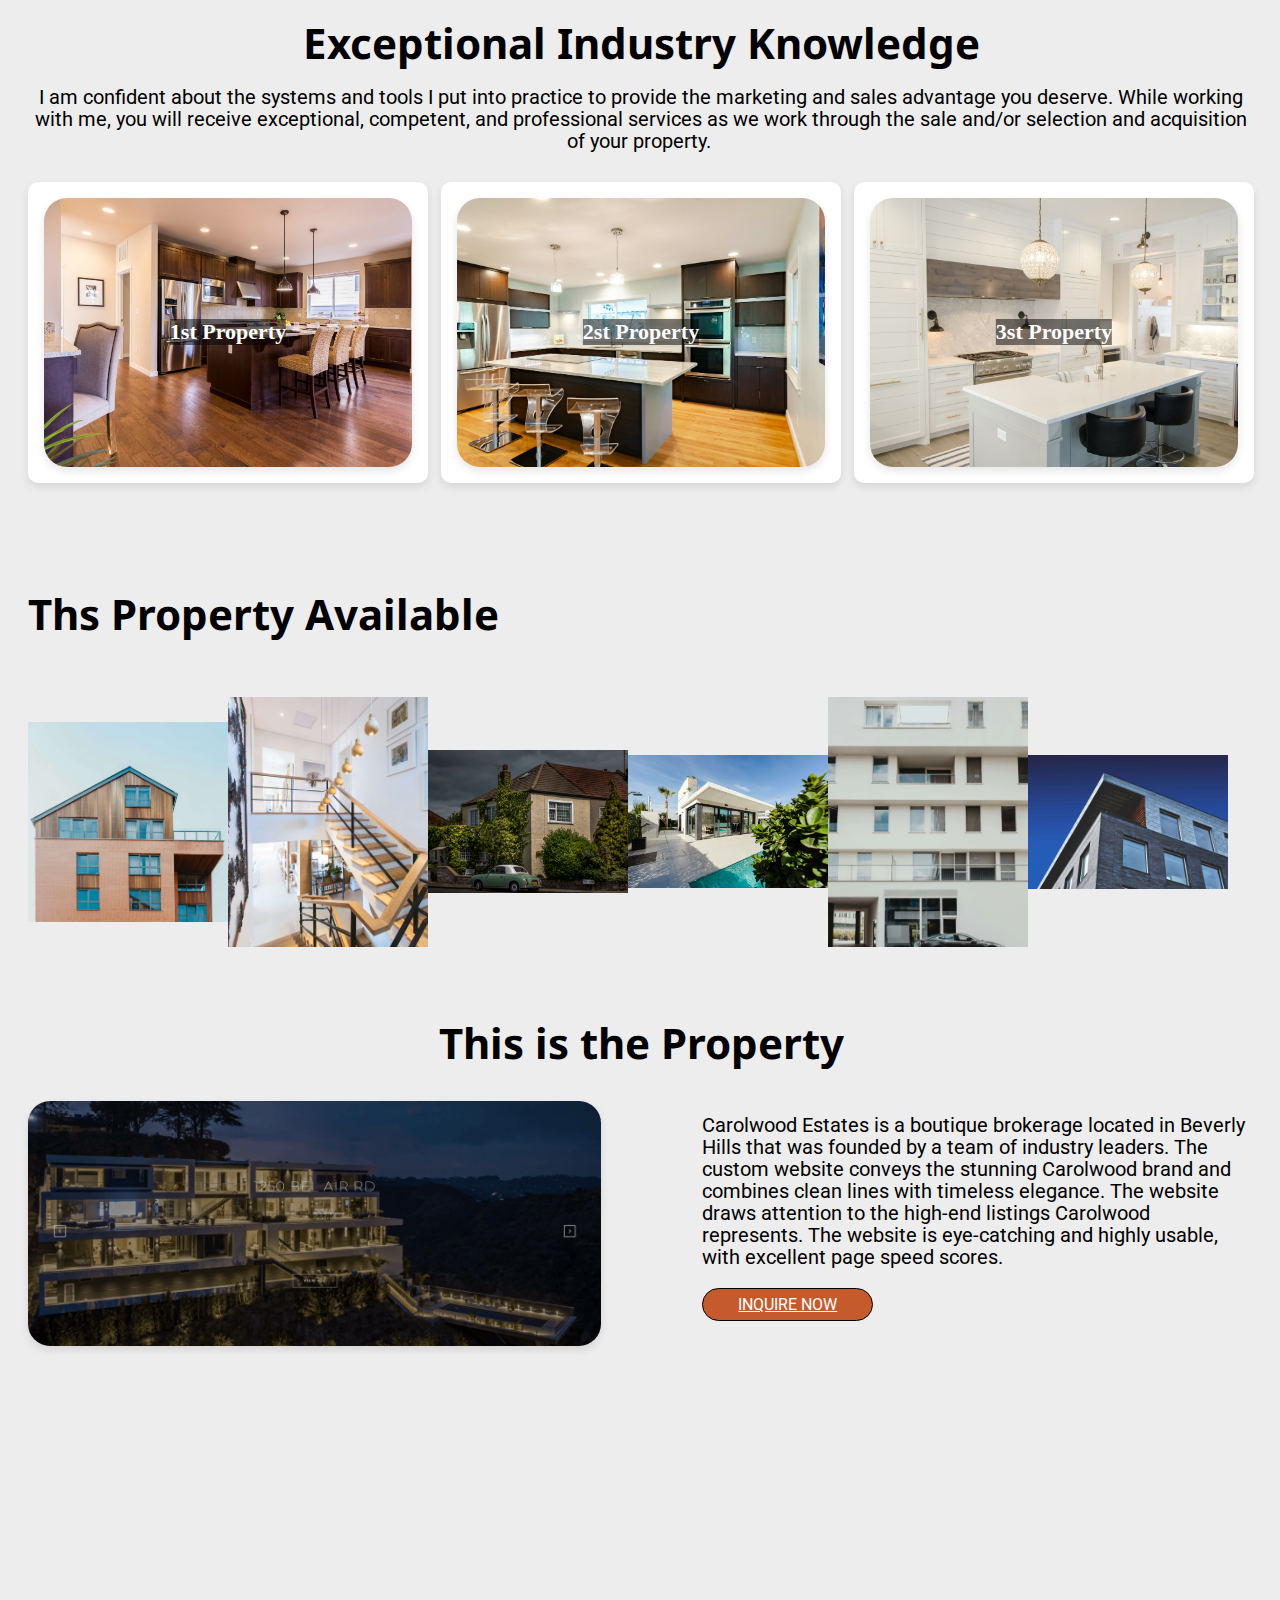
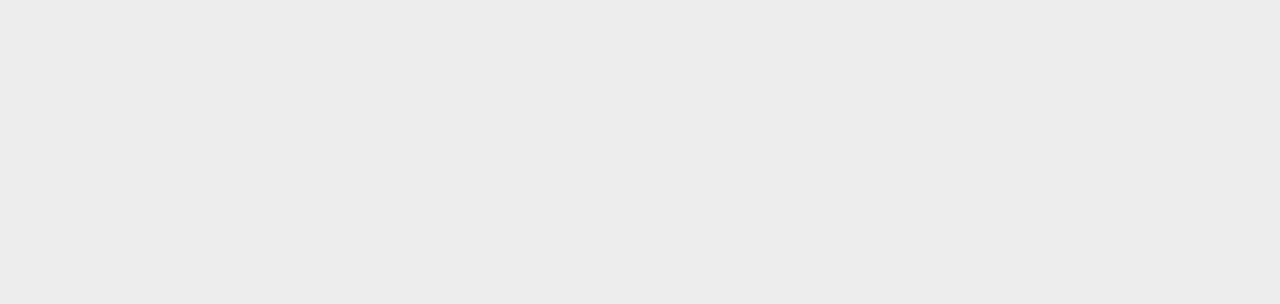
<file: inquire.html>
<!DOCTYPE html>
<html lang="en">

<head>
    <meta charset="UTF-8">
    <meta name="viewport" content="width=device-width, initial-scale=1.0">
    <title>Adora</title>
    <link rel="icon" type="image/" href="/favicon.ico">

    <link rel="stylesheet" href="/css/index.css">
    <link rel="stylesheet" href="/css/Inquire.css">

    <!-- this is css of the owl -->
    <link rel="stylesheet" href="https://cdnjs.cloudflare.com/ajax/libs/OwlCarousel2/2.3.4/assets/owl.carousel.min.css"
        integrity="sha512-tS3S5qG0BlhnQROyJXvNjeEM4UpMXHrQfTGmbQ1gKmelCxlSEBUaxhRBj/EFTzpbP4RVSrpEikbmdJobCvhE3g=="
        crossorigin="anonymous" referrerpolicy="no-referrer" />
    <link rel="stylesheet"
        href="https://cdnjs.cloudflare.com/ajax/libs/OwlCarousel2/2.3.4/assets/owl.theme.default.min.css"
        integrity="sha512-sMXtMNL1zRzolHYKEujM2AqCLUR9F2C4/05cdbxjjLSRvMQIciEPCQZo++nk7go3BtSuK9kfa/s+a4f4i5pLkw=="
        crossorigin="anonymous" referrerpolicy="no-referrer" />

    <!-- Fany box  -->

    <link rel="stylesheet" href="https://cdn.jsdelivr.net/npm/@fancyapps/ui@5.0/dist/fancybox/fancybox.css" />



    <style>
        .owl-carousel { display: block; width: 100%; z-index: 1; }
        .owl-item { height: 300px; width: 200px; display: flex; align-items: center; justify-content: center; overflow: hidden; }
        .owl-item img { max-width: 100%; max-height: 100%; object-fit: contain; }
        .owl-carousel .owl-item img { object-fit: cover; max-height: 250px; }
        .owl-next, .owl-prev { width: 22px; height: 40px; margin-top: -49px; position: absolute; top: 50%; background-color: antiquewhite; }
        .owl-prev { left: 10px; }
        .owl-next { right: 10px; }
        .owl-carousel .owl-nav button.owl-next,
        .owl-carousel .owl-nav button.owl-prev,
        .owl-carousel button.owl-dot { background-color: aliceblue; height: 40px; }
    </style>



</head>





<body>



    <section class="Exceptional">
        <div class="container">
            <div class="center">
                <h2 class="main-text Industry "><span class="highlight">Exceptional</span> Industry Knowledge</h2>
                <p class="pera About ">I am confident about the systems and tools I put into practice to provide the
                    marketing and sales advantage you deserve. While working with me, you will receive exceptional,
                    competent, and professional services as we work through the sale and/or selection and acquisition of
                    your property.&nbsp;</p>

            </div>
        </div>
    </section>

    <section class="is-section">
        <div class="container">
            <div class="row card-container">

                <div class="col card">
                    <div class="col-image card-image">
                        <img src="/images/sec-five.jpg" alt="" srcset="">
                        <div class="centered-text">1st Property</div>
                    </div>
                </div>

                <div class="col card">
                    <div class="col-image card-image">
                        <img src="/images/sec-two.jpg" alt="">
                        <div class="centered-text">2st Property</div>
                    </div>
                </div>

                <div class="col card">
                    <div class="col-image card-image">
                        <img src="/images/sec-one.jpg" alt="" srcset="">
                        <div class="centered-text">3st Property</div>
                    </div>
                </div>
            </div>


        </div>


    </section>


    <section class="is-section">
        <div class="container">

            <div class="cont">

                <h2 class="main-text get">Ths Property Available</h2>

                <div id="owl-carousel" class="owl-carousel">

                    <div class="owl-stage-outer">
                        <div class="owl-stage">
                            <div class="owl-item active"><img alt="" src="/images/Property/one.jpg" loading="eager"></div>
                            <div class="owl-item"><img alt="" src="/images/Property/sec.jpg" loading="eager"></div>
                            <div class="owl-item"><img alt="" src="/images/Property/third.jpg" loading="eager"></div>
                            <div class="owl-item"><img alt="" src="/images/Property/4th.jpg" loading="eager"></div>
                            <div class="owl-item"><img alt="" src="/images/Property/fifth.jpg" loading="eager"></div>
                            <div class="owl-item"><img alt="" src="/images/Property/six.jpg" loading="eager"></div>
                        </div>
                    </div>

                </div>

            </div>


        </div>
    </section>


    <section class="sec-two sec-padding">
        <div class="container">
            <h2 class="main-text get center">This is the Property</h2>

            <!-- image-popup -->

            <div class="wrap">
                <a div class=" image-section" data-fancybox data-src="/images/compressed/carolwood-min.png"
                    data-caption="carolwood-min">
                    <img src="/images/compressed/carolwood-min.png" alt="" />
                </a>
                <div class="about-text">
                    <h3 class="pera respon">
                        Carolwood Estates is a boutique brokerage located in Beverly Hills that was founded by a team of
                        industry leaders. The custom website conveys the stunning Carolwood brand and combines clean
                        lines with timeless elegance. The website draws attention to the high-end listings Carolwood
                        represents. The website is eye-catching and highly usable, with excellent page speed scores.
                    </h3>
                    <div class="btn">
                        <a href="index.html"> inquire now </a>
                    </div>
                </div>
            </div>
        </div>
    </section>



    <section class="sec-two sec-padding">
        <div class="container">
            <iframe
                src="https://www.google.com/maps/embed?pb=!1m18!1m12!1m3!1d3671.413512191033!2d72.50554561053319!3d23.045296779070934!2m3!1f0!2f0!3f0!3m2!1i1024!2i768!4f13.1!3m3!1m2!1s0x395e85c76f357b5b%3A0x5a0843bc36c0840a!2sRivulet%20Digital%20%7C%20Website%20Development%20Company%20in%20Ahmedabad!5e0!3m2!1sen!2sin!4v1720778601287!5m2!1sen!2sin"
                width="600" height="450" style="border:0;" allowfullscreen="" loading="lazy"
                referrerpolicy="no-referrer-when-downgrade"></iframe>
        </div>
    </section>


    


    <!-- Jquery link -->
    <script src="https://cdnjs.cloudflare.com/ajax/libs/jquery/3.7.1/jquery.min.js"
        integrity="sha512-v2CJ7UaYy4JwqLDIrZUI/4hqeoQieOmAZNXBeQyjo21dadnwR+8ZaIJVT8EE2iyI61OV8e6M8PP2/4hpQINQ/g=="
        crossorigin="anonymous" referrerpolicy="no-referrer"></script>

    <!-- Owl link for the  -->
    <script src="https://cdnjs.cloudflare.com/ajax/libs/OwlCarousel2/2.3.4/owl.carousel.min.js"
        integrity="sha512-bPs7Ae6pVvhOSiIcyUClR7/q2OAsRiovw4vAkX+zJbw3ShAeeqezq50RIIcIURq7Oa20rW2n2q+fyXBNcU9lrw=="
        crossorigin="anonymous" referrerpolicy="no-referrer"></script>
    <!-- Fancy box -->
    <script src="https://cdn.jsdelivr.net/npm/@fancyapps/ui@5.0/dist/fancybox/fancybox.umd.js"></script>

    <script>

        $(document).ready(function () {

            $('.owl-carousel').owlCarousel({
                loop: true,
                nav: true,
                items: 3,
                singleItem: true,
                autoplay: true, // Autoplay the carousel
                autoplayTimeout: 3000, // Autoplay interval
                autoplayHoverPause: true,// Pause on hover
                responsive: {
                    0: { nav: false, items: 1 },
                    321: { nav: false, items: 1 },
                    768: { nav: true, items: 2 },
                    992: { nav: true, items: 3 }
                }

            });

            Fancybox.bind('[data-fancybox]', {
                //
            });

        });



    </script>

</body>

</html>
</file>
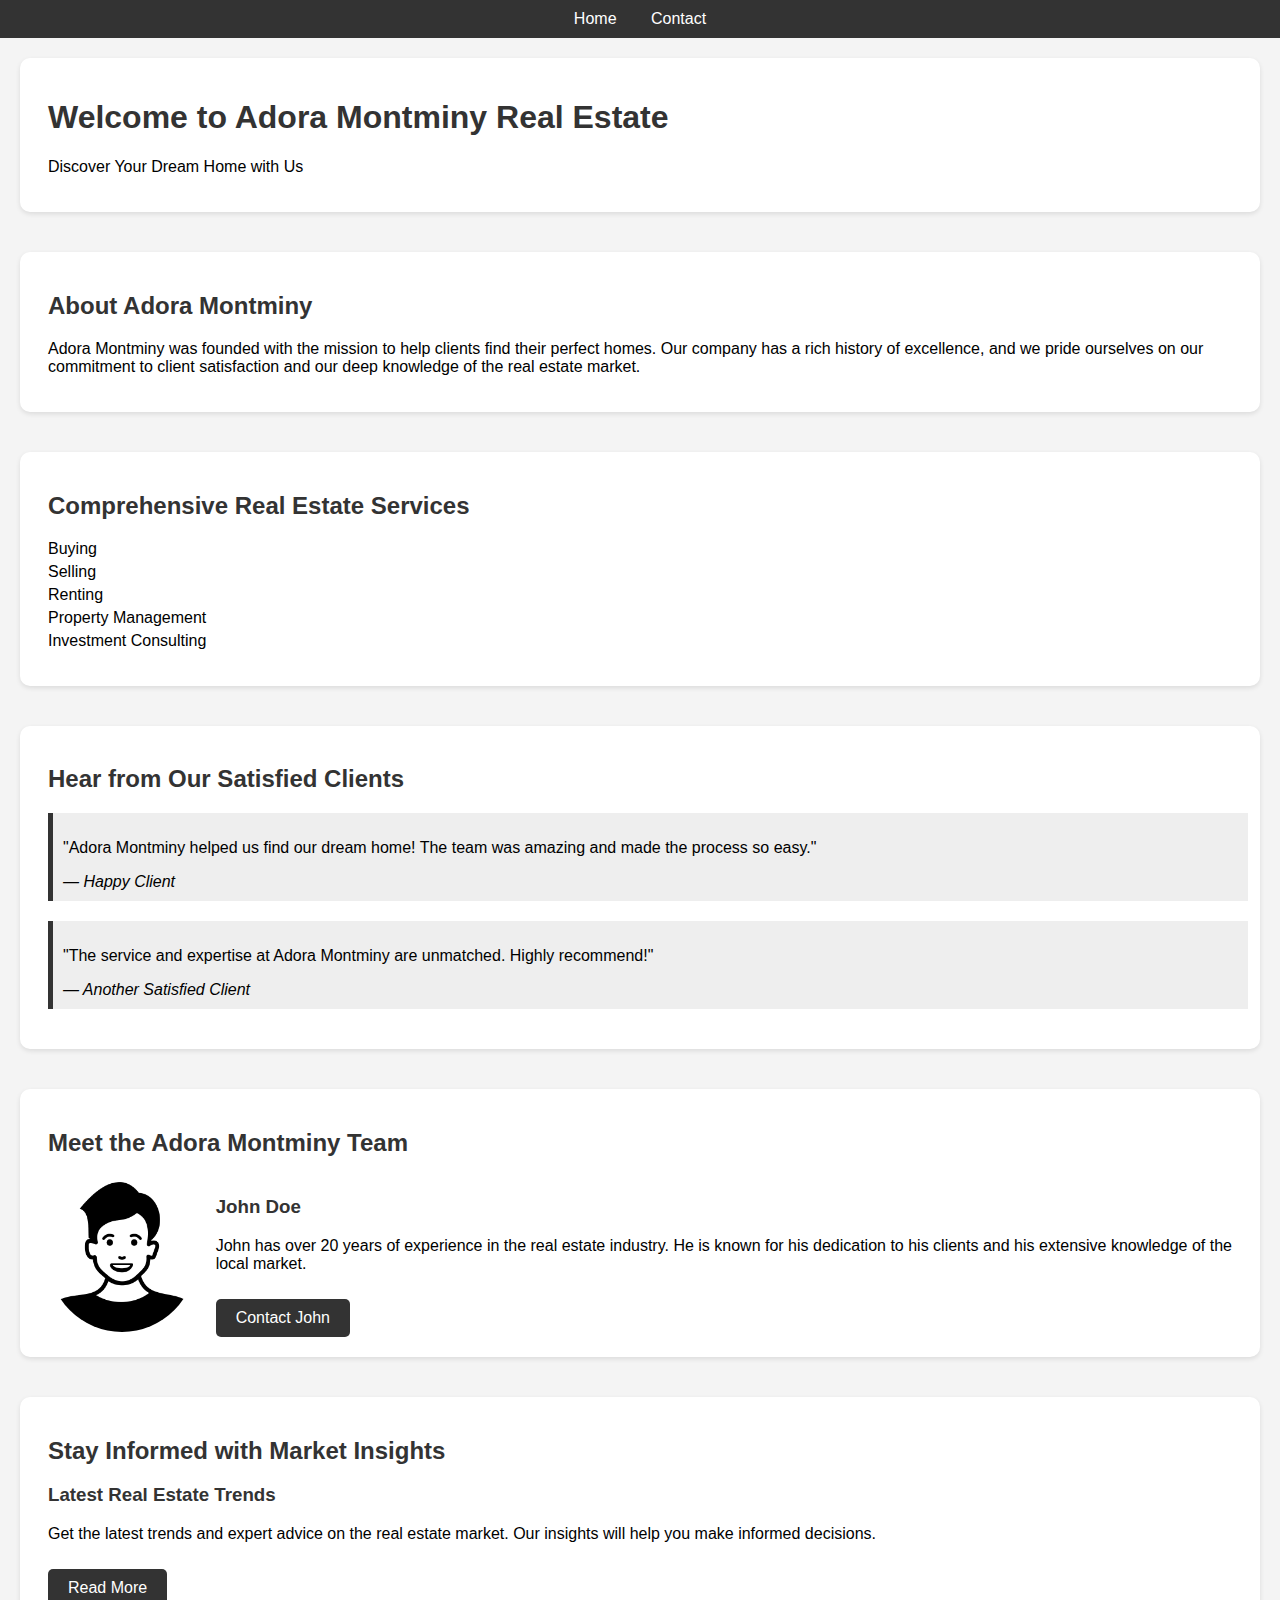
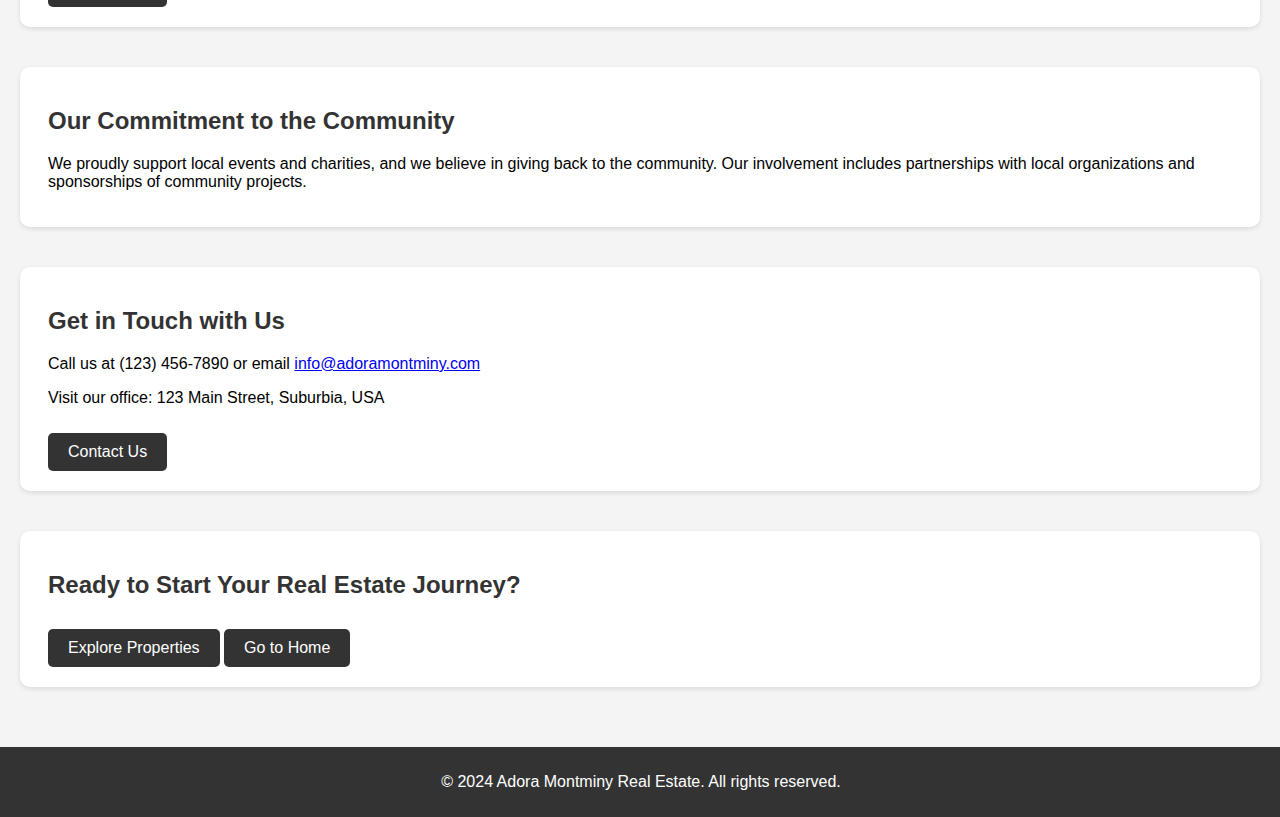
<file: Learn.html>
<!DOCTYPE html>
<html lang="en">
<head>
    <meta charset="UTF-8">
    <meta name="viewport" content="width=device-width, initial-scale=1.0">
    <title>Adora</title>
    <link rel="icon" type="image/" href="/favicon.ico">


    <link rel="stylesheet" href="/css/learn.css">

        <!-- this is css of the owl -->
        <link rel="stylesheet" href="https://cdnjs.cloudflare.com/ajax/libs/OwlCarousel2/2.3.4/assets/owl.carousel.min.css"
        integrity="sha512-tS3S5qG0BlhnQROyJXvNjeEM4UpMXHrQfTGmbQ1gKmelCxlSEBUaxhRBj/EFTzpbP4RVSrpEikbmdJobCvhE3g=="
        crossorigin="anonymous" referrerpolicy="no-referrer" />
    <link rel="stylesheet"
        href="https://cdnjs.cloudflare.com/ajax/libs/OwlCarousel2/2.3.4/assets/owl.theme.default.min.css"
        integrity="sha512-sMXtMNL1zRzolHYKEujM2AqCLUR9F2C4/05cdbxjjLSRvMQIciEPCQZo++nk7go3BtSuK9kfa/s+a4f4i5pLkw=="
        crossorigin="anonymous" referrerpolicy="no-referrer" />
</head>
<body>
    <header>
        <nav>
            <ul>
                <li><a href="index.html">Home</a></li>
                <li><a href="inquire.html">Contact</a></li>
            </ul>
        </nav>
    </header>
    <main>
        <section class="intro">
            <div class="container">
            <h1>Welcome to Adora Montminy Real Estate</h1>
            <p>Discover Your Dream Home with Us</p>
  </div>
        </section>
        <section class="about">
            <div class="container"> 
            <h2>About Adora Montminy</h2>
            <p>Adora Montminy was founded with the mission to help clients find their perfect homes. Our company has a rich history of excellence, and we pride ourselves on our commitment to client satisfaction and our deep knowledge of the real estate market.</p>
     </div>
        </section>

        <section class="services">
            <div class="container">
            <h2>Comprehensive Real Estate Services</h2>
            <ul>
                <li>Buying</li>
                <li>Selling</li>
                <li>Renting</li>
                <li>Property Management</li>
                <li>Investment Consulting</li>
            </ul>

        </div>
        </section>

    
        <section class="testimonials">
            <div class="container">
            <h2>Hear from Our Satisfied Clients</h2>
            <blockquote>
                <p>"Adora Montminy helped us find our dream home! The team was amazing and made the process so easy."</p>
                <cite>— Happy Client</cite>
            </blockquote>
            <blockquote>
                <p>"The service and expertise at Adora Montminy are unmatched. Highly recommend!"</p>
                <cite>— Another Satisfied Client</cite>
            </blockquote>
        </div>
        </section>

        <section class="team">
            <div class="container"> 
            <h2>Meet the Adora Montminy Team</h2>
            <div class="agent-profile">
                <img src="/images/man-person-icon.png" alt="Agent John Doe">
                <div class="agent-details">
                    <h3>John Doe</h3>
                    <p>John has over 20 years of experience in the real estate industry. He is known for his dedication to his clients and his extensive knowledge of the local market.</p>
                    <a href="index.html" class="btn">Contact John</a>
                </div>
            </div>
        </div>
        </section>

        <section class="market-insights">
            <div class="container"> 
            <h2>Stay Informed with Market Insights</h2>
            <article>
                <h3>Latest Real Estate Trends</h3>
                <p>Get the latest trends and expert advice on the real estate market. Our insights will help you make informed decisions.</p>
                <a href="index.html" class="btn">Read More</a>
            </article>
        </div>
        </section>

        <section class="community">
            <div class="container"> 
            <h2>Our Commitment to the Community</h2>
            <p>We proudly support local events and charities, and we believe in giving back to the community. Our involvement includes partnerships with local organizations and sponsorships of community projects.</p>
        </div>
        </section>

        <section class="contact">
            <div class="container"> 
            <h2>Get in Touch with Us</h2>
            <p>Call us at (123) 456-7890 or email <a href="mailto:info@adoramontminy.com">info@adoramontminy.com</a></p>
            <p>Visit our office: 123 Main Street, Suburbia, USA</p>
            <a href="index.html" class="btn">Contact Us</a>
        </div>
        </section>

        <section class="call-to-action">
            <div class="container"> 
            <h2>Ready to Start Your Real Estate Journey?</h2>
            <a href="inquire.html" class="btn">Explore Properties</a>
            <a href="index.html" class="btn">Go to Home</a>
        </div>
        </section>
    </main>

    <footer>
        <div class="container"> 
        <p>&copy; 2024 Adora Montminy Real Estate. All rights reserved.</p>
    </div>
    </footer>

       <!-- Jquery link -->
       <script src="https://cdnjs.cloudflare.com/ajax/libs/jquery/3.7.1/jquery.min.js"
       integrity="sha512-v2CJ7UaYy4JwqLDIrZUI/4hqeoQieOmAZNXBeQyjo21dadnwR+8ZaIJVT8EE2iyI61OV8e6M8PP2/4hpQINQ/g=="
       crossorigin="anonymous" referrerpolicy="no-referrer"></script>

   <!-- Owl link for the  -->
   <script src="https://cdnjs.cloudflare.com/ajax/libs/OwlCarousel2/2.3.4/owl.carousel.min.js"
       integrity="sha512-bPs7Ae6pVvhOSiIcyUClR7/q2OAsRiovw4vAkX+zJbw3ShAeeqezq50RIIcIURq7Oa20rW2n2q+fyXBNcU9lrw=="
       crossorigin="anonymous" referrerpolicy="no-referrer"></script>

    <script>
        $(document).ready(function(){
            $('.property-gallery').owlCarousel({
                loop: true,
                nav: true,
                items: 1,
                autoplay: true,
                autoplayTimeout: 3000,
                autoplayHoverPause: true,
                responsive: {
                    0: { nav: false, items: 1 },
                    600: { nav: true, items: 1 }
                }
            });
        });
    </script>
</body>
</html>

    
</body>
</html>
</file>
<file: css/index.css>
@import url('https://fonts.googleapis.com/css2?family=Noto+Sans:ital,wght@0,100..900;1,100..900&family=Roboto:ital,wght@0,100;0,300;0,400;0,500;0,700;0,900;1,100;1,300;1,400;1,500;1,700;1,900&display=swap');



*{ margin: 0; padding: 0; box-sizing: border-box; }
html{ margin: 0; padding: 0; }
body{ font-size: 14px; background: hsl(0, 0%, 93%); color: black; }
:root { --primary-color: #000000; --secondary-color: #c55b2c; --font-size: 16px; --padding: 15px; --margin: 20px; --primary-font-family: '"Noto Sans", sans-serif'; --secondary-font-family: '"Roboto", sans-serif;'; }
.container{ width: 100%; max-width: 1240px; margin: 0 auto; padding: 0 6px 0 8px;}
section.sec-padding { margin-bottom: 27px; }
.center{ text-align: center; }
.sub-pera{ padding-top: 30px;font-family: "Roboto", Courier, monospace;font-size: 18px; }
.adress{ font-weight: 400;font-family: "Roboto", Courier, monospace;font-size: 18px; }
/* Common CLasses */
.main-text{font-size: 42px; line-height: 46px; font-weight: 700; color: var(--primary-color);font-family:"Noto Sans", sans-serif;}
.pera{ font-size: 20px; line-height: 22px; font-weight: 400; color: var(--primary-color);font-family: "Roboto", Courier, monospace; }
.btn{ color: white; display: inline-block; margin: 12px 0; border: 1px solid black; background-color: var(--secondary-color); font-size: 16px; font-weight: 400; padding: 6px 35px; border-radius: 50px; text-transform: uppercase; transition: all 0.3s ease-in-out; cursor: pointer;margin-top: 20px;font-family: "Roboto", Courier, monospace;}
.small{ font-size: 18px; line-height: 20px; font-weight: 400; color: var(--primary-color);font-family: "Roboto", Courier, monospace; }
.btn:hover{ color:white ; transition: all 0.3s ease-in-out; }
.color{ color: white; }

/* For loader */
  /* Custom round spinner for Pace.js */
  .pace { -webkit-pointer-events: none; pointer-events: none; -webkit-user-select: none; -moz-user-select: none; user-select: none; }
  .pace-inactive { display: none; }
  .pace .pace-progress { display: none; }
  .pace .pace-activity { position: fixed; z-index: 2000; top: 50%; left: 50%; width: 50px; height: 50px; margin-left: -40px; margin-top: -40px; border: solid 8px transparent; border-top-color: #3498db; border-radius: 50%; animation: pace-spinner 1s linear infinite; }
  @keyframes pace-spinner {
      0% { transform: rotate(0deg); }
      100% { transform: rotate(360deg); }
  }

/* For loader End */




/* Section First Start */
.glyphicon{ font-size: 22px; color:var(--secondary-color); }
.first-text{ padding: 27px 0 110px 0px; }
 .adora{ font-size: 55px; line-height: 59px; padding-top: 30px;margin: 0; } 
.bg{ background: url('/images/sec-one.jpg') no-repeat center center/cover; }
.text-sec{ text-transform: uppercase; padding-top: 12px; }
.btn>a{ color:white; transition: all 0.3s ease-in-out; }
.btn>a:hover{ color: white; text-decoration: none; transition: all 0.3s ease-in-out; }
/* Section First End */

/* Section Two staring */
.wrap-one{ display: flex;padding-bottom: 50px;}
.wrap{ display: flex;padding-bottom: 50px; align-items: center; }
.get{padding: 48px 0 35px 0;font-weight: 700; }
.image-section { width: 55%; position: relative; padding-bottom: 20%; }  
.image-section>img { position: absolute; width: 85%; height: 100%; object-fit: cover; border-radius: 22px;box-shadow: 0 4px 8px rgba(0, 0, 0, 0.1); }
.about-text { width: 45%; }
/* Section Two Ending */

/* Section three starting  */
.section-three{ background-color: var(--secondary-color); }
.card-container {padding-bottom: 50px; display: flex; flex-wrap: wrap; justify-content: space-around;  gap: 10px;  }
.card { flex: 1 1 30%;  background: white; border-radius: 10px; box-shadow: 0 4px 8px rgba(0, 0, 0, 0.1); overflow: hidden; max-width: 400px; min-width: 200px; padding: 8px; box-sizing: border-box; margin: 10px 0;}
.card-image{ position: relative; padding-bottom: 70%; margin: 8px; }
.card-image>img { position: absolute; width: 100%; height:100%; object-fit: cover; border-radius: 23px; box-shadow: 0 4px 8px rgba(0, 0, 0, 0.1); }
.card-content { padding: 20px; display: flex;flex-direction: column; }
.card-title { font-size: 24px; margin-bottom: 10px; flex: 1 1 0; }
.card-description { font-size: 16px; margin-bottom: 20px; flex: 1 1 0}
/* Section three Ending */

/* Section 4th starting */
.testimonials { display: flex; justify-content: space-around; flex-wrap: wrap; padding-bottom: 50px;gap: 10px;}
.testimonial { flex: 1 1 30%; max-width: 400px; min-width: 200px; margin: 10px 0; padding: 20px; box-shadow: 0 0 10px rgba(0,0,0,0.1); border-radius: 10px;    flex-direction: column; display: flex;border: 1px solid lightgray;  }
.small.testimonial-conten { flex: 1 1 0; }
.testimonial-content{ display: flex; flex-direction: column; flex: 1 1 auto; }
.name { font-size: 20px; font-weight: bold; margin-top: 10px; padding-bottom: 12px; flex:1 1 0}
.text { width: 30%; padding: 20px 12px 20px 0; }
.stars { color: orange;padding-top: 10px;font-size: 25px; }
/* Section 4th ending */


/* Section 5th stating */
.bed{ position: relative; padding-bottom: 50%; width: 70%; }
.bed>img{position: absolute; width: 100%; height: 100%; object-fit: contain; }
/* 5th sectioin  End  */


/* Media Queries */

/* Large devices (desktops, 1024px to 1200px) */
@media only screen and (min-width: 1024px) and (max-width: 1200px) {
.main-text{font-size: 42px; line-height: 46px; }
.pera{ font-size: 24px; line-height: 24px; }
.btn{ font-size: 18px;  padding: 6px 40px; margin-top: 20px;}
.container { padding: 0 20px; }
/* First section */
.adora{ font-size: 55px; line-height: 59px; }
/* Section 2nd  */

}

/* Medium devices (desktops, 992px to 1023px) */
@media only screen and (min-width: 992px) and (max-width: 1023px) {
    .main-text { font-size: 32px; line-height: 36px; }
    .pera { font-size: 24px; line-height: 24px; }
    .btn { font-size: 18px; padding: 8px 28px; }
    .container {padding: 0 20px; }
    /* Section one */
    .adora{ font-size: 55px; line-height: 59px; }
    /* Section 2nd  */
    .get{ padding: 40px 0 30px 0; }
  
}

/* Small devices (tablets, 768px to 991px)   */
@media only screen and (min-width: 768px) and (max-width: 991px) {
    .main-text { font-size: 28px; line-height: 32px; }
    .pera { font-size: 24px; line-height: 27px; }
    .btn { font-size: 18px; padding: 6px 24px; }
    .container { padding: 0 15px; }
    .adora{ font-size: 38px; line-height: 39px; }
    section.sec-padding{ margin-bottom:1px }
    /* Section 2nd  */ 
    .get{ padding: 35px 0 35px 0; }
    /* 3rd section */
    .card { padding: 1px; }
    .card-image { margin: 10px; }
    /* 4th section  */
    .testimonial{ padding: 4px; }
    /* section 5th  */
    .adress{ width: 100%; }

}

/* Extra small devices (phones, 320px to 767px)   (not completed problem in card title (659px card rep))*/ 
@media only screen and (min-width: 321px) and (max-width: 767px) {
    .main-text { font-size: 26px; line-height: 26px; }
    .pera {font-size: 18px; line-height: 22px;}
    .btn { font-size: 15px; padding: 4px 10px; margin-top: 15px; }
    .container { padding: 0 20px; }
    /* section.sec-padding { margin-bottom: 4px; } */
/* First sectoin  */
.first-text { padding: 27px 0 27px 0px; }
.adora>br { display: none; }
.adora { padding-top: 12px; }
.text-sec { padding-top: 10px; }
/* this is for the 2nd section column */
/* Section 2nd  */
    .get{ padding: 20px 0 18px 0; }
    section.sec-padding { margin-bottom: 0px; }
    /* .respon{ padding: 20px 0; } */
    .wrap-one{ flex-direction: column-reverse; padding-bottom: 30px; }
    .wrap{ flex-direction: column-reverse; padding-bottom: 30px; }
    .image-section { width: 100%; padding-bottom: 50%; }
    .image-section>img { width: 100%; padding-top: 12px;}
    .about-text{ padding-top: 1px; width: 100%; }
    /* this is 3rd */
    .card-container {gap:15px;padding-bottom: 30px;}
.card { padding: 1px;max-width:280px; }
.card-container { gap: 10px; padding-bottom: 30px; }
.card-image>img { position: absolute; width: 100%; height:100%; object-fit: cover; border-radius: 23px; box-shadow: 0 4px 8px rgba(0, 0, 0, 0.1); }
.card-content { padding: 20px; }
.card-title { font-size: 24px; margin-bottom: 10px; }
.card-description { font-size: 16px; margin-bottom: 20px; }
    .card-image { margin: 7px; }
    /* this is the 4th section */
    .testimonial{ padding: 4px; max-width:280px;}
    .testimonials:last-child{ padding-bottom: 10px }
/* %5th Section  */
.text{ width:100%; padding: 15px 0 ;text-align: center; }
.bed{ width: 100%; padding-bottom: 70%;}
.sub-pera{ padding-top: 12px; }
.adress{ width: 100%; }
.bed>img{ padding-top: 12px; }
section{ padding: 25px 0; }

/* .testimonial: margin: 10px 0; */
}
@media only screen and (max-width: 320px) {
    .main-text { font-size: 20px; line-height: 20px; }
    .pera { font-size: 16px; line-height: 16px; }
    .btn { font-size: 15px; padding: 4px 20px; margin-top: 10px; }
    .container { padding: 0 15px; }
    section.sec-padding { margin-bottom: 4px; }
    /* SECtion 1 */
    .adora>br { display: none; }
    .adora { padding-top: 10px; }
    .first-text { padding: 27px 0 10px 0px; }
    .text-sec { padding-top: 8px; }
    /* Section 2nd  */
    .get{ padding: 25px 0 18px 0; }
    .respon{ padding: 18px 0; }
    .wrap-one{ flex-direction: column-reverse; }
    .wrap{ flex-direction: column-reverse; }
    .image-section { width: 100%; padding-bottom: 50%; }
    .about-text{ width: 100%; }
    .image-section>img { width: 100%; }
    /* SECtion THree */
    .card-container {flex-direction: column; align-items: center;justify-content: center;}
    .testimonial{ padding: 4px;}
    .testimonials:last-child{ padding-bottom: 20px }
    /* Sectoin 5 th*/
    .text{ width: 100%; padding-top: 10px; }
    .bed{ width: 100%; padding-bottom: 70%; }
    .sub-pera{ padding-top: 12px; }
    .adress{ width: 100%; }
    .bed>img{ padding-top: 12px; }
}
</file>
<file: css/Inquire.css>
.Industry{ padding-top: 20px; }
.About{ margin-top: 20px; padding-bottom: 20px; }
.row{ display: flex;justify-content: space-between; }
.centered-text { color: white; background-color: rgba(0, 0, 0, 0.5);  transform: translate(-50%, -50%); opacity: 1; z-index: 100; position: absolute; top: 50%; left: 50%; font-size: 22px; font-weight: 600; }


.col{ max-width: 400px; min-width: 200px; }

.owl-carousel { display: block; width: 100%; z-index: 1; }

/* This is for the popup  */
.image-popup{ width: 55%;  position: relative; padding-bottom: 20%; }  
.image-popup>img { width: 85%; height: 100%; object-fit: cover; border-radius: 22px;box-shadow: 0 4px 8px rgba(0, 0, 0, 0.1);position: absolute; }

iframe{ width: 100%; }


@media only screen and (min-width: 321px) and (max-width: 767px) {
.row{ justify-content: space-around; }
.col{ max-width:280px;min-width:200px; }
.image-popup { width: 100%;padding-bottom: 50%; padding-top: 12px;}
.image-popup>img { width: 100%; }
}
</file>
<file: css/learn.css>
body { font-family: Arial, sans-serif; margin: 0; padding: 0; background-color: #f4f4f4; }
header { background-color: #333; color: #fff; padding: 10px 0; text-align: center; }
.container{ width: 100%; max-width: 1240px; margin: 0 auto; padding: 0 6px 0 8px;}
nav ul { list-style-type: none; margin: 0; padding: 0; }
nav ul li { display: inline; margin: 0 15px; }
nav ul li a { color: #fff; text-decoration: none; }
main { padding: 20px; }
section { margin-bottom: 40px; }
.intro, .about, .services, .featured-properties, .testimonials, .team, .market-insights, .community, .contact, .call-to-action { background-color: #fff; padding: 20px; border-radius: 10px; box-shadow: 0 2px 5px rgba(0, 0, 0, 0.1); }
h1, h2, h3 { color: #333; }
.property-gallery .item img { width: 100%; border-radius: 10px; }
ul { list-style-type: none; padding: 0; }
ul li { margin: 5px 0; }
blockquote { background-color: #eee; padding: 10px; border-left: 5px solid #333; margin: 20px 0; }
.agent-profile { display: flex; align-items: center; }
.agent-profile img { border-radius: 50%; width: 150px; height: 150px; margin-right: 20px; }
.btn { display: inline-block; padding: 10px 20px; background-color: #333; color: #fff; text-decoration: none; border-radius: 5px; margin-top: 10px; }
footer { background-color: #333; color: #fff; text-align: center; padding: 10px 0;  bottom: 0; width: 100%; }



@media only screen and (min-width: 321px) and (max-width: 767px) {
.agent-profile { flex-direction: column; }
}

@media (min-width: 768px) and (max-width: 991px) {
    .property-gallery .item img { width: 80%; }
}

@media (min-width: 992px) {
    .property-gallery .item img { width: 70%; }
}
</file>
